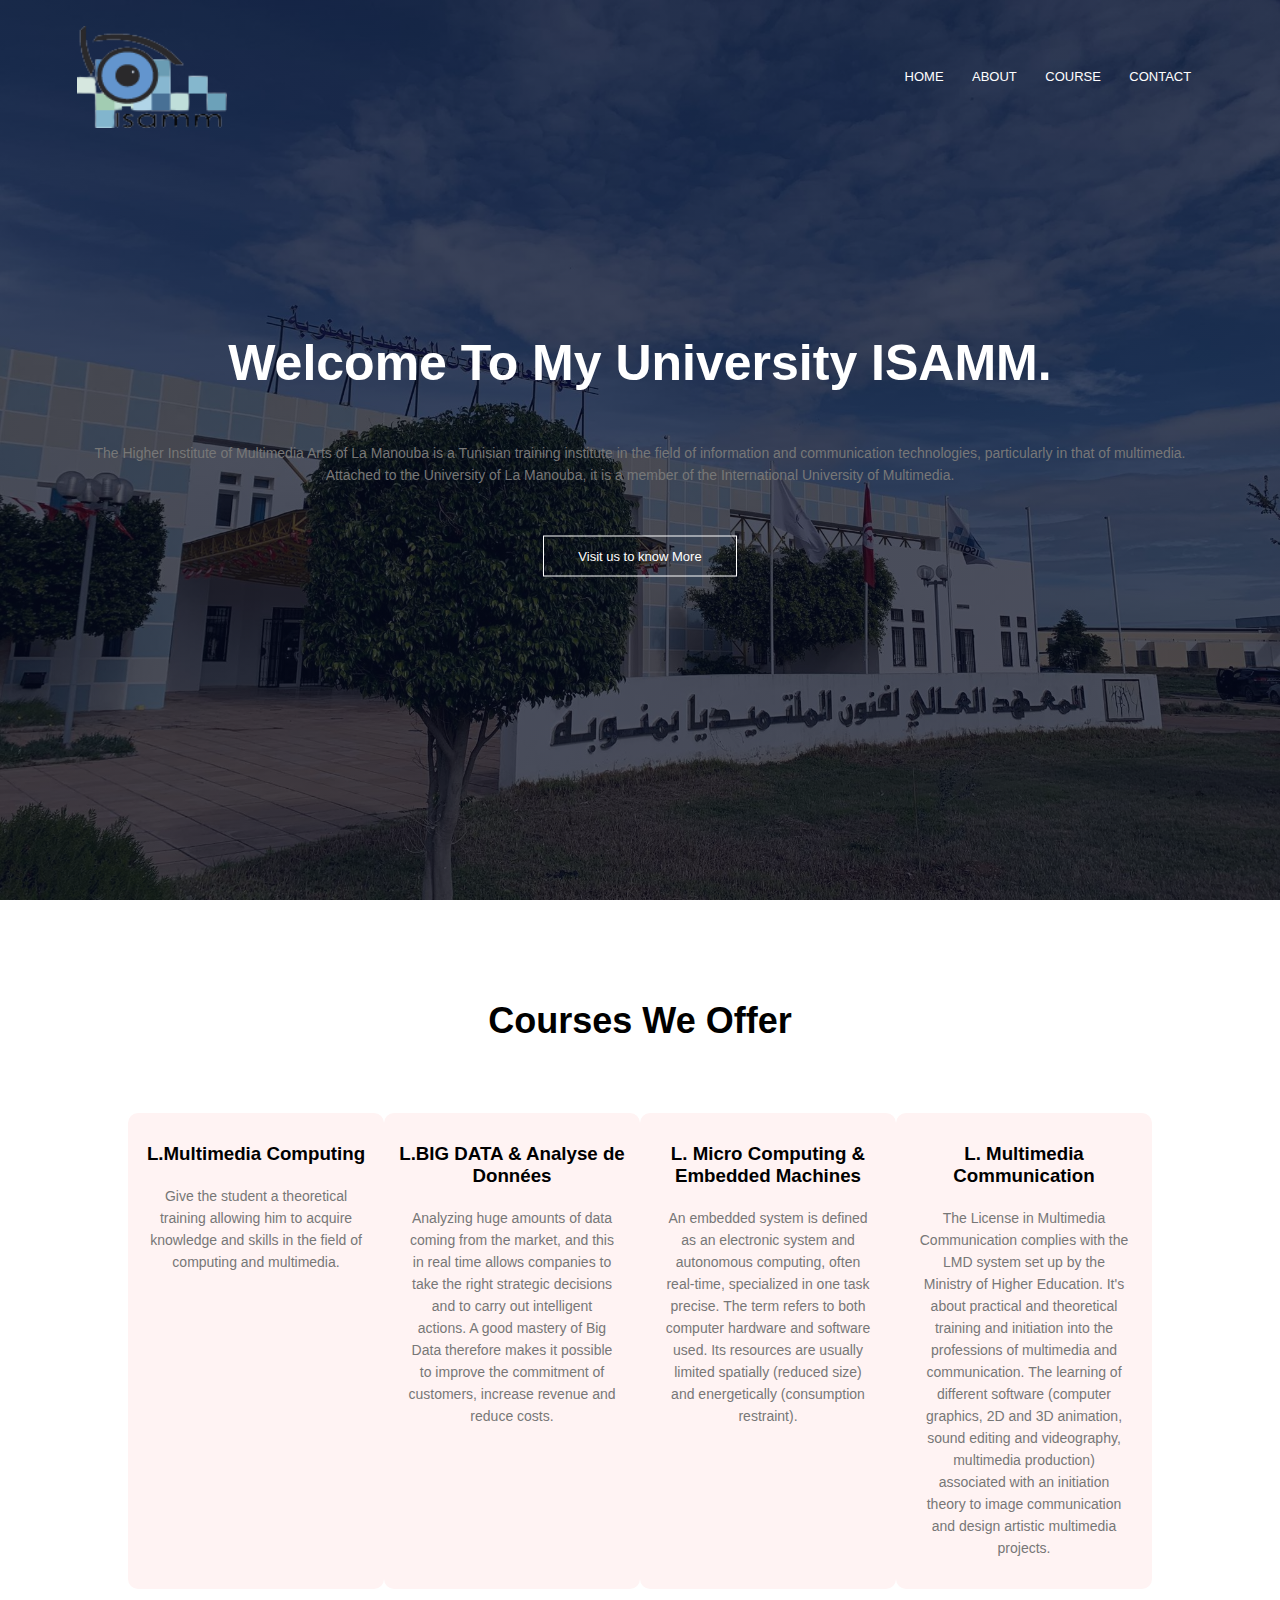
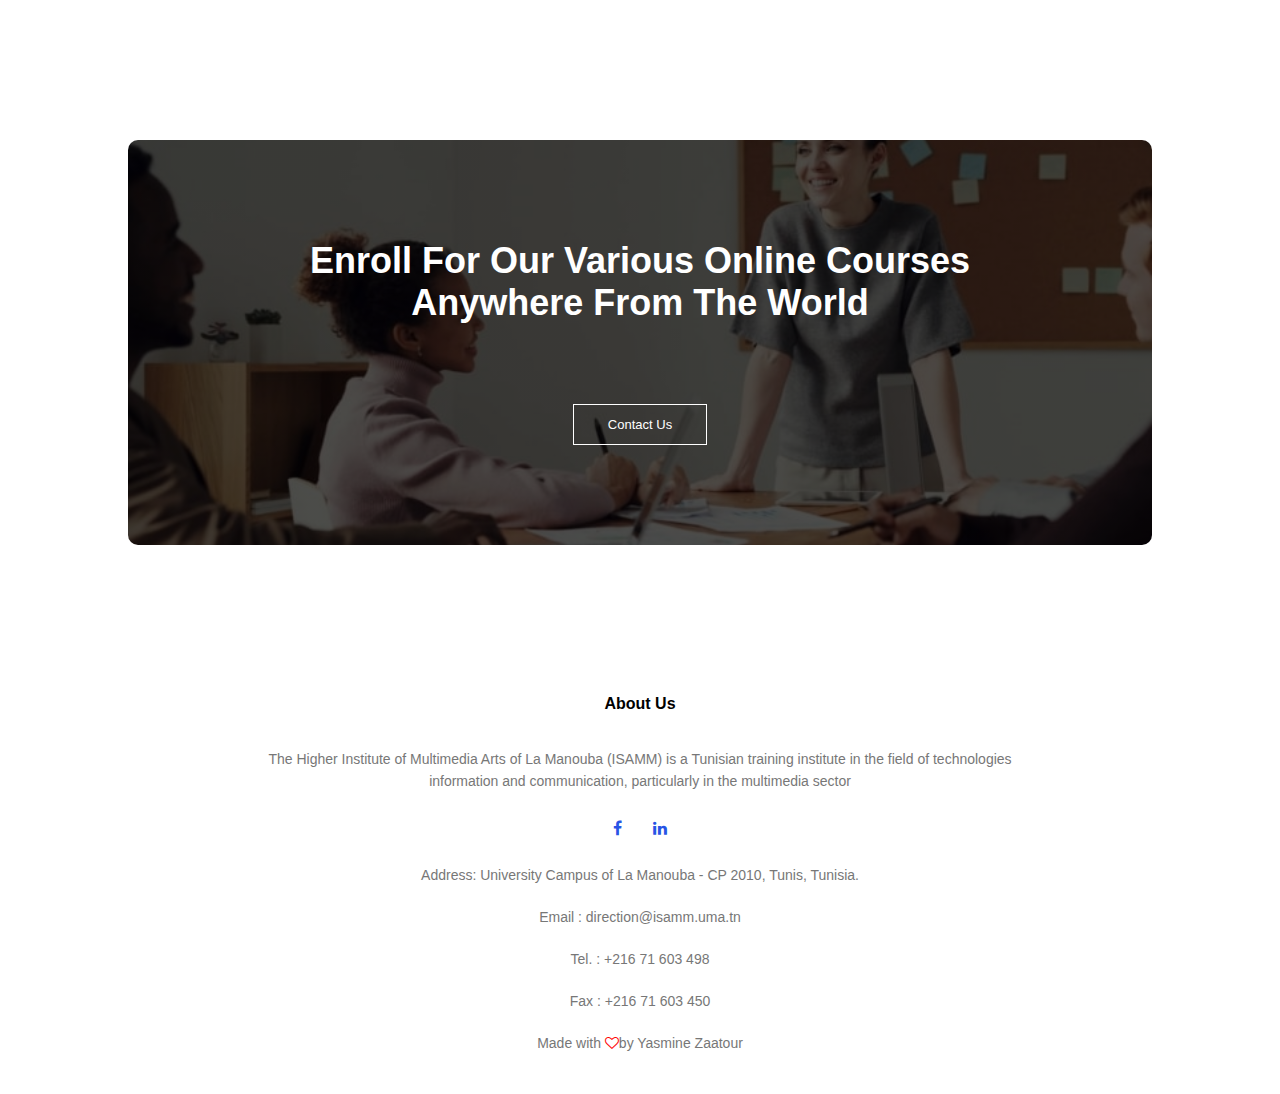
<file: index.html>
<!DOCTYPE html>
<html lang="en">
  <head>
    <meta charset="UTF-8" />
    <meta http-equiv="X-UA-Compatible" content="IE=edge" />
    <meta name="viewport" content="width=device-width, initial-scale=1.0" />
    <title>University Website</title>
    <link rel="stylesheet" href="style.css" />
    <link
      rel="stylesheet"
      href="https://stackpath.bootstrapcdn.com/font-awesome/4.7.0/css/font-awesome.min.css"
    />
  </head>
  <body>
    <section class="header">
      <nav>
        <img src ="image/logo.png">
        <div class="nav-links" id="navLinks">
          <i class="fa fa-times" onclick="hideMenu()"></i>
          <ul>
            <li><a href="index.html">HOME</a></li>
            <li><a href="about.html">ABOUT</a></li>
            <li><a href="program.html">COURSE</a></li>
            <li><a href="contact.html">CONTACT</a></li>
          </ul>
        </div>
        <i class="fa fa-bars" onclick="showMenu()"></i>
      </nav>
      <div class="text-box">
        <h1>Welcome To My University ISAMM.</h1>
        <p>
          The Higher Institute of Multimedia Arts of La Manouba is a Tunisian
          training institute in the field of information and communication
          technologies, particularly in that of multimedia.<br />
          Attached to the University of La Manouba, it is a member of the
          International University of Multimedia.
        </p>
        <a href="http://www.isa2m.rnu.tn/" class="hero-btn">Visit us to know More</a>
      </div>
    </section>
    <!----course----->
    <section class="course">
      <h1>Courses We Offer</h1>
      <p></p>

      <div class="row">
        <div class="course-col">
          <h3>L.Multimedia Computing</h3>
          <p>
            Give the student a theoretical training allowing him
            to acquire knowledge and skills in the field of
            computing and multimedia.
          </p>
        </div>
        <div class="course-col">
          <h3>L.BIG DATA & Analyse de Données</h3>
          <p>
            Analyzing huge amounts of data coming from the market,
            and this in real time allows companies to take the right
            strategic decisions and to carry out intelligent actions. A good mastery of Big Data therefore makes it possible to improve the commitment of
            customers, increase revenue and reduce costs.
          </p>
        </div>
        <div class="course-col">
          <h3>L. Micro Computing & Embedded Machines</h3>
          <p>
            An embedded system is defined as an electronic system and
            autonomous computing, often real-time, specialized in one task precise. The term refers to both computer hardware and
            software used. Its resources are usually limited
            spatially (reduced size) and energetically (consumption
            restraint).
          </p>
        </div>
        <div class="course-col">
          <h3>L. Multimedia Communication</h3>
          <p>
            The License in Multimedia Communication complies with the LMD system set up by the Ministry of Higher Education. It's about practical and theoretical training and initiation into the professions of
            multimedia and communication. The learning of different
            software (computer graphics, 2D and 3D animation, sound editing and
            videography, multimedia production) associated with an initiation
            theory to image communication and design
            artistic multimedia projects.
          </p>
        </div>
        
    </section>
    <!----Call to action-->
    <section class="cta">
      <h1>Enroll For Our Various Online Courses <br>Anywhere From The World</h1>
      <a href="contact.html" class="hero-btn">Contact Us</a>
    </section>
    <!----Footer-->
    <section class="footer">
      <h4>About Us</h4>
      <p>The Higher Institute of Multimedia Arts of La Manouba (ISAMM) is a Tunisian training institute in the field of technologies  <br> information and communication, particularly in the multimedia sector </p>
      <div class="icons">
        <a href="https://www.facebook.com/profile.php?id=100063945285880"><i class="fa fa-facebook"></i></a>
        
        <a href="https://l.facebook.com/l.php?u=https%3A%2F%2Fwww.linkedin.com%2Fschool%2Fisamm-manouba%2F%3Ffbclid%3DIwAR0dmfxN9WR55bk5PEG5_NIZsX12SKR_HTr30bXEIJyZdCp2M4Fv8FnsCKY&h=AT33EAFMoooY4QOLLoQIeAHoAivNPNCQFicd4gVbwh89jUDlqjye9nLL-S7vrgb7WTeKkN9tCO51tSwrOdxY_C2fXeFn2iG836Md4AIKfPmHLUO2I-1VnkxkfalKaPV7yCMe3w"><i class="fa fa-linkedin"></i></a>
        <p>Address: University Campus of La Manouba - CP 2010, Tunis, Tunisia.</p>
        <p> Email : direction@isamm.uma.tn</p>
        <p> Tel. : +216 71 603 498</p>
        <p> Fax : +216 71 603 450</p>
      </div>
      <p> Made with <i class="fa fa-heart-o"></i>by Yasmine Zaatour</p>
    </section>
  
    <script>
      var navLinks = document.getElementById("navLinks");
      function showMenu() {
        navLinks.style.right = "0";
      }
      function hideMenu() {
        navLinks.style.right = "-200px";
      }
    </script>
  </body>
</html>
</file>
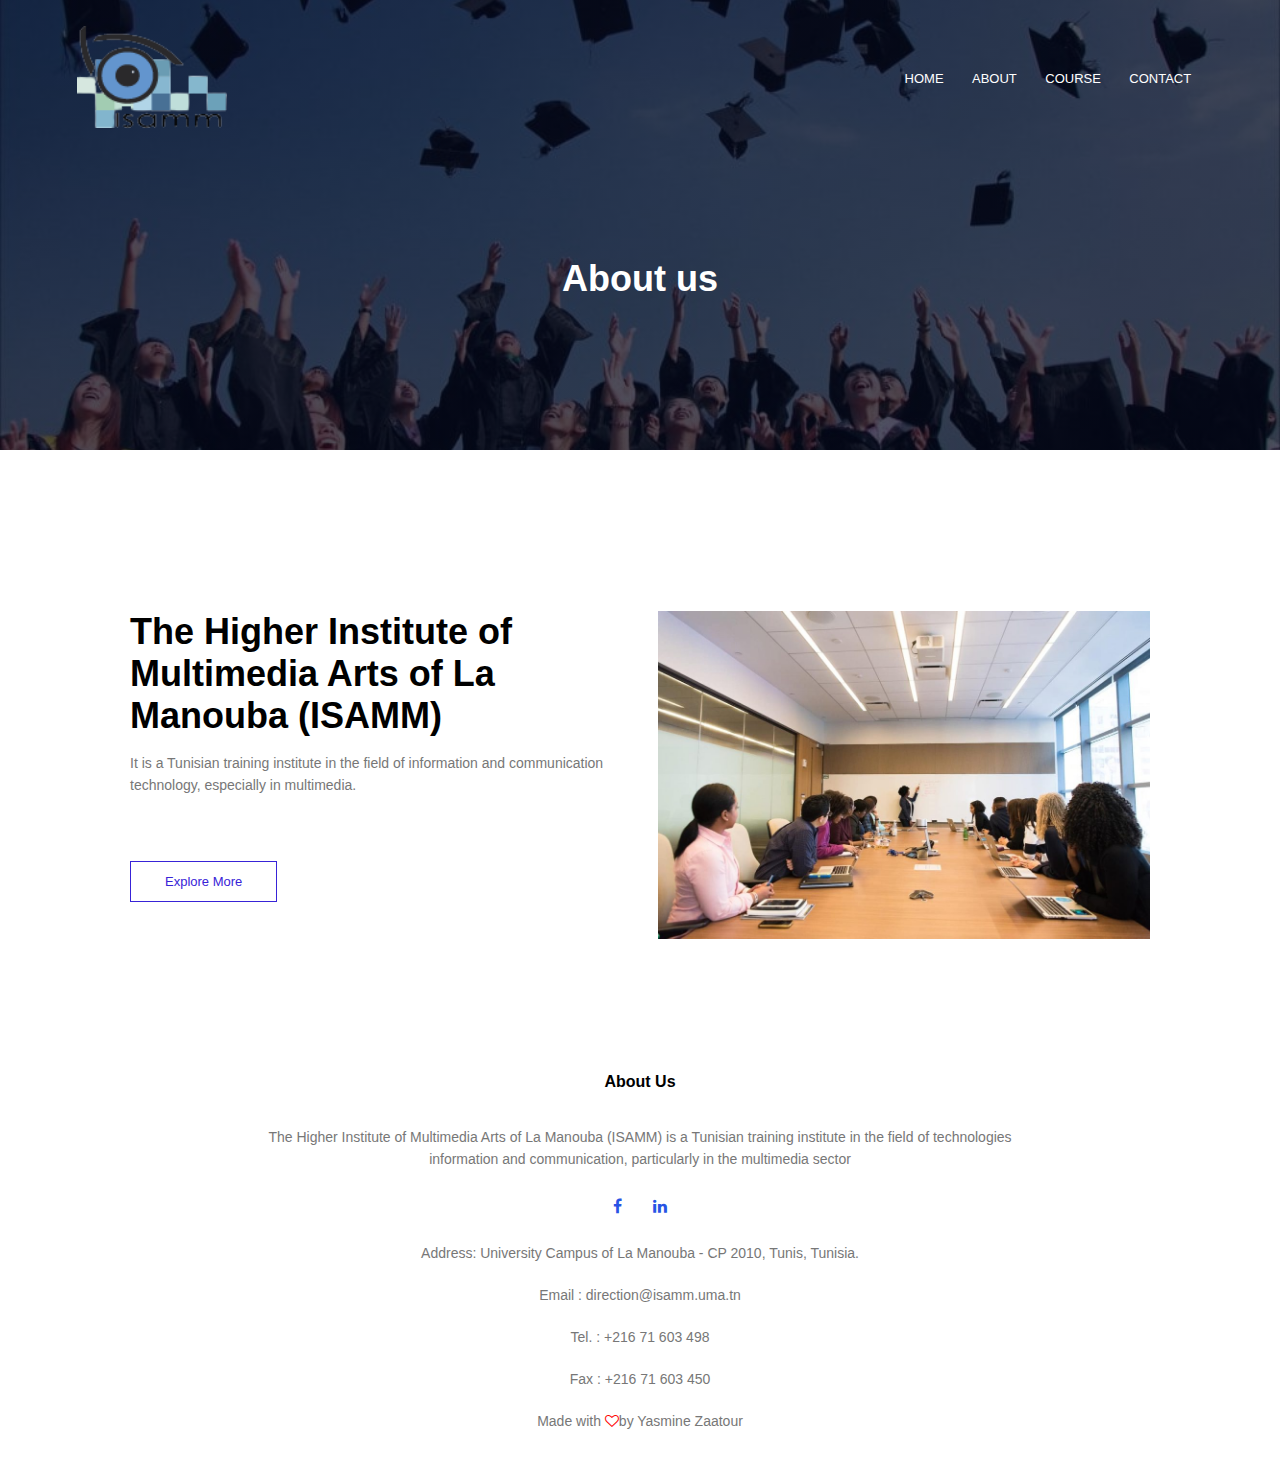
<file: about.html>
<!DOCTYPE html>
<html lang="en">
  <head>
    <meta charset="UTF-8" />
    <meta http-equiv="X-UA-Compatible" content="IE=edge" />
    <meta name="viewport" content="width=device-width, initial-scale=1.0" />
    <title>University Website</title>
    <link rel="stylesheet" href="style.css" />
    <link
      rel="stylesheet"
      href="https://stackpath.bootstrapcdn.com/font-awesome/4.7.0/css/font-awesome.min.css"
    />
  </head>
  <body>
    <section class="sub-header">
      <nav>
        <a href="index.html"><img src ="image/logo.png"</a>
        <div class="nav-links" id="navLinks">
          <i class="fa fa-times" onclick="hideMenu()"></i>
          <ul>
            <li><a href="index.html">HOME</a></li>
            <li><a href="about.html">ABOUT</a></li>
            <li><a href="program.html">COURSE</a></li>
            <li><a href="contact.html">CONTACT</a></li>
          </ul>
        </div>
        <i class="fa fa-bars" onclick="showMenu()"></i>
      </nav>
      <h1>About us</h1>
    </section>
    <!----about us content-->
    <section class="about-us">
      <div class="row">
        <div class="about-col">
          <h1>The Higher Institute of Multimedia Arts of La Manouba (ISAMM)</h1>
          <p>
            It is a Tunisian training institute in the field of information and
            communication technology, especially in multimedia.
          </p>
          <a
            href="https://fr.wikipedia.org/wiki/Institut_sup%C3%A9rieur_des_arts_multim%C3%A9dia_de_La_Manouba"
            class="hero-btn red-btn"
            >Explore More</a
          >
        </div>
        <div class="about-col"><img src="image/about.jpg"</div>
      </div>
    </section>

    <!----Footer-->
    <section class="footer">
      <h4>About Us</h4>
      <p>
        The Higher Institute of Multimedia Arts of La Manouba (ISAMM) is a
        Tunisian training institute in the field of technologies <br />
        information and communication, particularly in the multimedia sector
      </p>
      <div class="icons">
        <a href="https://www.facebook.com/profile.php?id=100063945285880"
          ><i class="fa fa-facebook"></i
        ></a>

        <a
          href="https://l.facebook.com/l.php?u=https%3A%2F%2Fwww.linkedin.com%2Fschool%2Fisamm-manouba%2F%3Ffbclid%3DIwAR0dmfxN9WR55bk5PEG5_NIZsX12SKR_HTr30bXEIJyZdCp2M4Fv8FnsCKY&h=AT33EAFMoooY4QOLLoQIeAHoAivNPNCQFicd4gVbwh89jUDlqjye9nLL-S7vrgb7WTeKkN9tCO51tSwrOdxY_C2fXeFn2iG836Md4AIKfPmHLUO2I-1VnkxkfalKaPV7yCMe3w"
          ><i class="fa fa-linkedin"></i
        ></a>
        <p>
          Address: University Campus of La Manouba - CP 2010, Tunis, Tunisia.
        </p>
        <p>Email : direction@isamm.uma.tn</p>
        <p>Tel. : +216 71 603 498</p>
        <p>Fax : +216 71 603 450</p>
      </div>
      <p>Made with <i class="fa fa-heart-o"></i>by Yasmine Zaatour</p>
    </section>

    <script>
      var navLinks = document.getElementById("navLinks");
      function showMenu() {
        navLinks.style.right = "0";
      }
      function hideMenu() {
        navLinks.style.right = "-200px";
      }
    </script>
  </body>
</html>
</file>
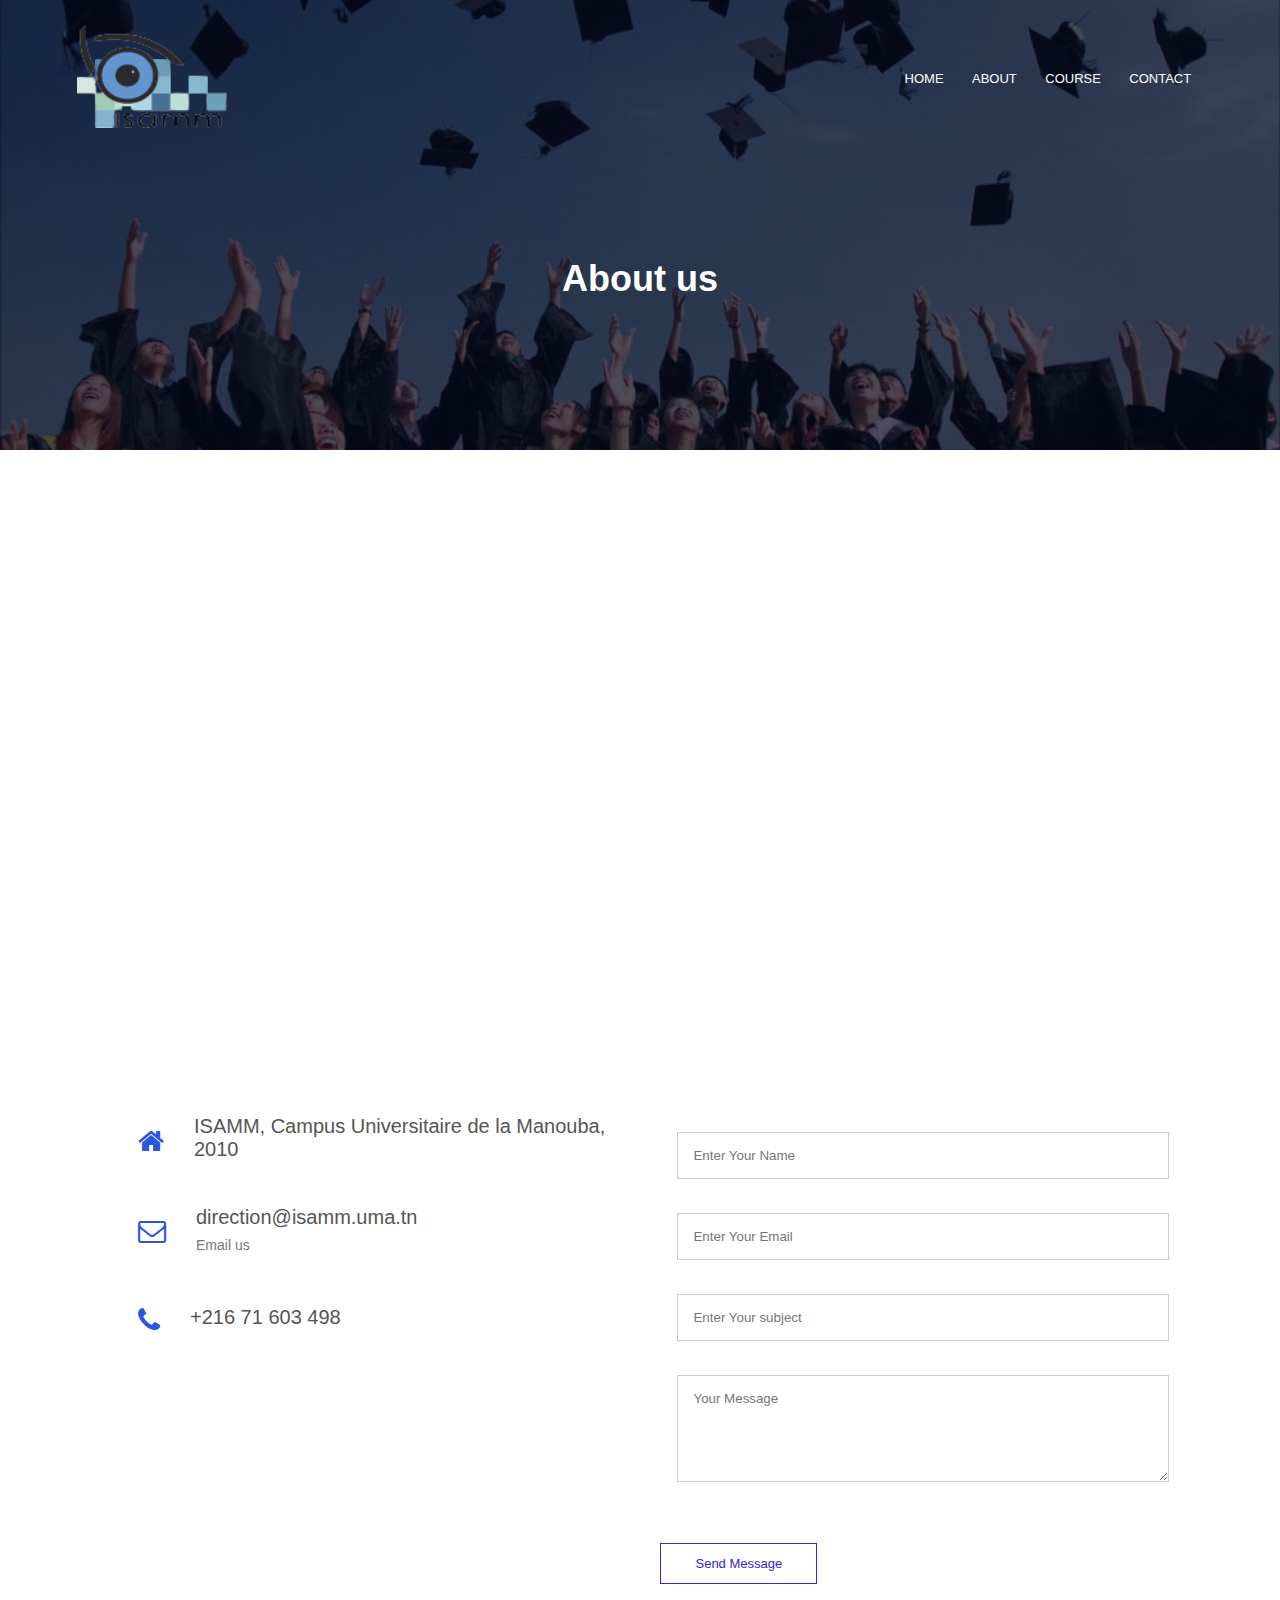
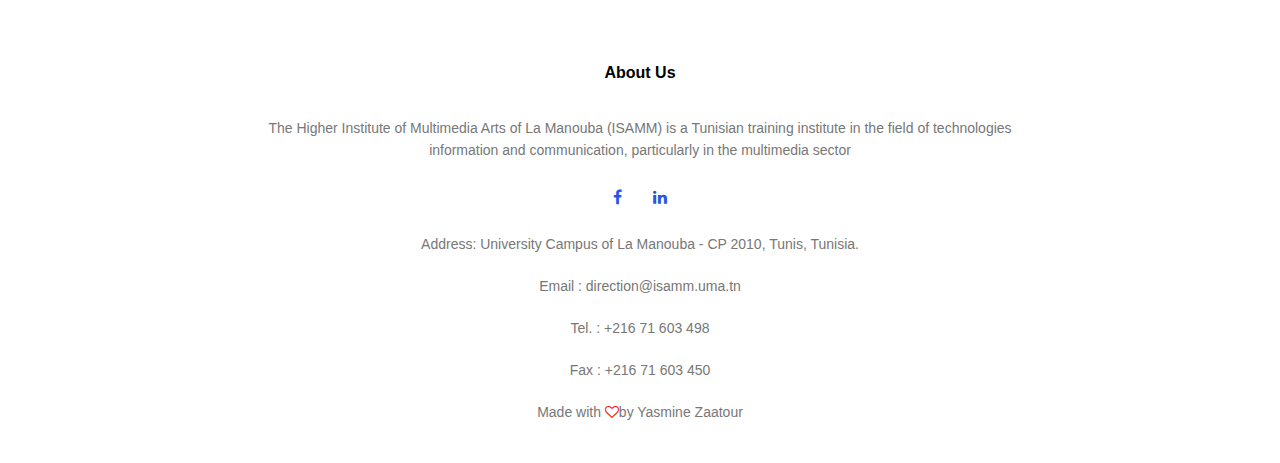
<file: contact.html>
<!DOCTYPE html>
<html lang="en">
  <head>
    <meta charset="UTF-8" />
    <meta http-equiv="X-UA-Compatible" content="IE=edge" />
    <meta name="viewport" content="width=device-width, initial-scale=1.0" />
    <title>University Website</title>
    <link rel="stylesheet" href="style.css" />
    <link
      rel="stylesheet"
      href="https://stackpath.bootstrapcdn.com/font-awesome/4.7.0/css/font-awesome.min.css"
    />
  </head>
  <body>
    <section class="sub-header">
      <nav>
        <a href="index.html"><img src ="image/logo.png"</a>
        <div class="nav-links" id="navLinks">
          <i class="fa fa-times" onclick="hideMenu()"></i>
          <ul>
            <li><a href="index.html">HOME</a></li>
            <li><a href="about.html">ABOUT</a></li>
            <li><a href="program.html">COURSE</a></li>
            <li><a href="contact.html">CONTACT</a></li>
          </ul>
        </div>
        <i class="fa fa-bars" onclick="showMenu()"></i>
      </nav>
      <h1>About us</h1>
    </section>
    <!-----contact us-->
    <section class="location">
      <iframe
        src="https://www.google.com/maps/embed?pb=!1m18!1m12!1m3!1d3194.0905728666976!2d10.058772015031954!3d36.816349479945316!2m3!1f0!2f0!3f0!3m2!1i1024!2i768!4f13.1!3m3!1m2!1s0x12fd2d9783ace44f%3A0xde66d0d8c4b29aa6!2sISAMM%20Institut%20Sup%C3%A9rieur%20des%20Arts%20Multim%C3%A9dia%20de%20la%20Manouba!5e0!3m2!1sfr!2stn!4v1670268274591!5m2!1sfr!2stn"
        width="600"
        height="450"
        style="border: 0"
        allowfullscreen=""
        loading="lazy"
        referrerpolicy="no-referrer-when-downgrade"
      ></iframe>
    </section>
    <section class="contact-us">
      <div class="row">
        <div class="contact-col">
          <div>
            <i class="fa fa-home"></i>
            <span>
              <h5>ISAMM, Campus Universitaire de la Manouba, 2010</h5>
            </span>
          </div>
          <div>
            <i class="fa fa-envelope-o"></i>
            <span>
              <h5>direction@isamm.uma.tn</h5>
              <p>Email us</p>
            </span>
          </div>
          <div>
            <i class="fa fa-phone"></i>
            <span>
              <h5>+216 71 603 498</h5>
            </span>
          </div>
        </div>
        <div class="contact-col">
          <form action="form-handler.php" method="Post">
            <input
              type="text"
              name="name"
              placeholder="Enter Your Name"
              required
            />
            <input
              type="email"
              name="email"
              placeholder="Enter Your Email"
              required
            />
            <input
              type="text"
              name="subject"
              placeholder="Enter Your subject"
              required
            />
            <textarea
              rows="5"
              name="message"
              placeholder="Your Message"
            ></textarea>
            <button type="submit" class="hero-btn red-btn">Send Message</button>
          </form>
        </div>
      </div>
    </section>
    <!----Footer-->
    <section class="footer">
      <h4>About Us</h4>
      <p>
        The Higher Institute of Multimedia Arts of La Manouba (ISAMM) is a
        Tunisian training institute in the field of technologies <br />
        information and communication, particularly in the multimedia sector
      </p>
      <div class="icons">
        <a href="https://www.facebook.com/profile.php?id=100063945285880"
          ><i class="fa fa-facebook"></i
        ></a>

        <a
          href="https://l.facebook.com/l.php?u=https%3A%2F%2Fwww.linkedin.com%2Fschool%2Fisamm-manouba%2F%3Ffbclid%3DIwAR0dmfxN9WR55bk5PEG5_NIZsX12SKR_HTr30bXEIJyZdCp2M4Fv8FnsCKY&h=AT33EAFMoooY4QOLLoQIeAHoAivNPNCQFicd4gVbwh89jUDlqjye9nLL-S7vrgb7WTeKkN9tCO51tSwrOdxY_C2fXeFn2iG836Md4AIKfPmHLUO2I-1VnkxkfalKaPV7yCMe3w"
          ><i class="fa fa-linkedin"></i
        ></a>
        <p>
          Address: University Campus of La Manouba - CP 2010, Tunis, Tunisia.
        </p>
        <p>Email : direction@isamm.uma.tn</p>
        <p>Tel. : +216 71 603 498</p>
        <p>Fax : +216 71 603 450</p>
      </div>
      <p>Made with <i class="fa fa-heart-o"></i>by Yasmine Zaatour</p>
    </section>
    <script>
      var navLinks = document.getElementById("navLinks");
      function showMenu() {
        navLinks.style.right = "0";
      }
      function hideMenu() {
        navLinks.style.right = "-200px";
      }
    </script>
  </body>
</html>
</file>
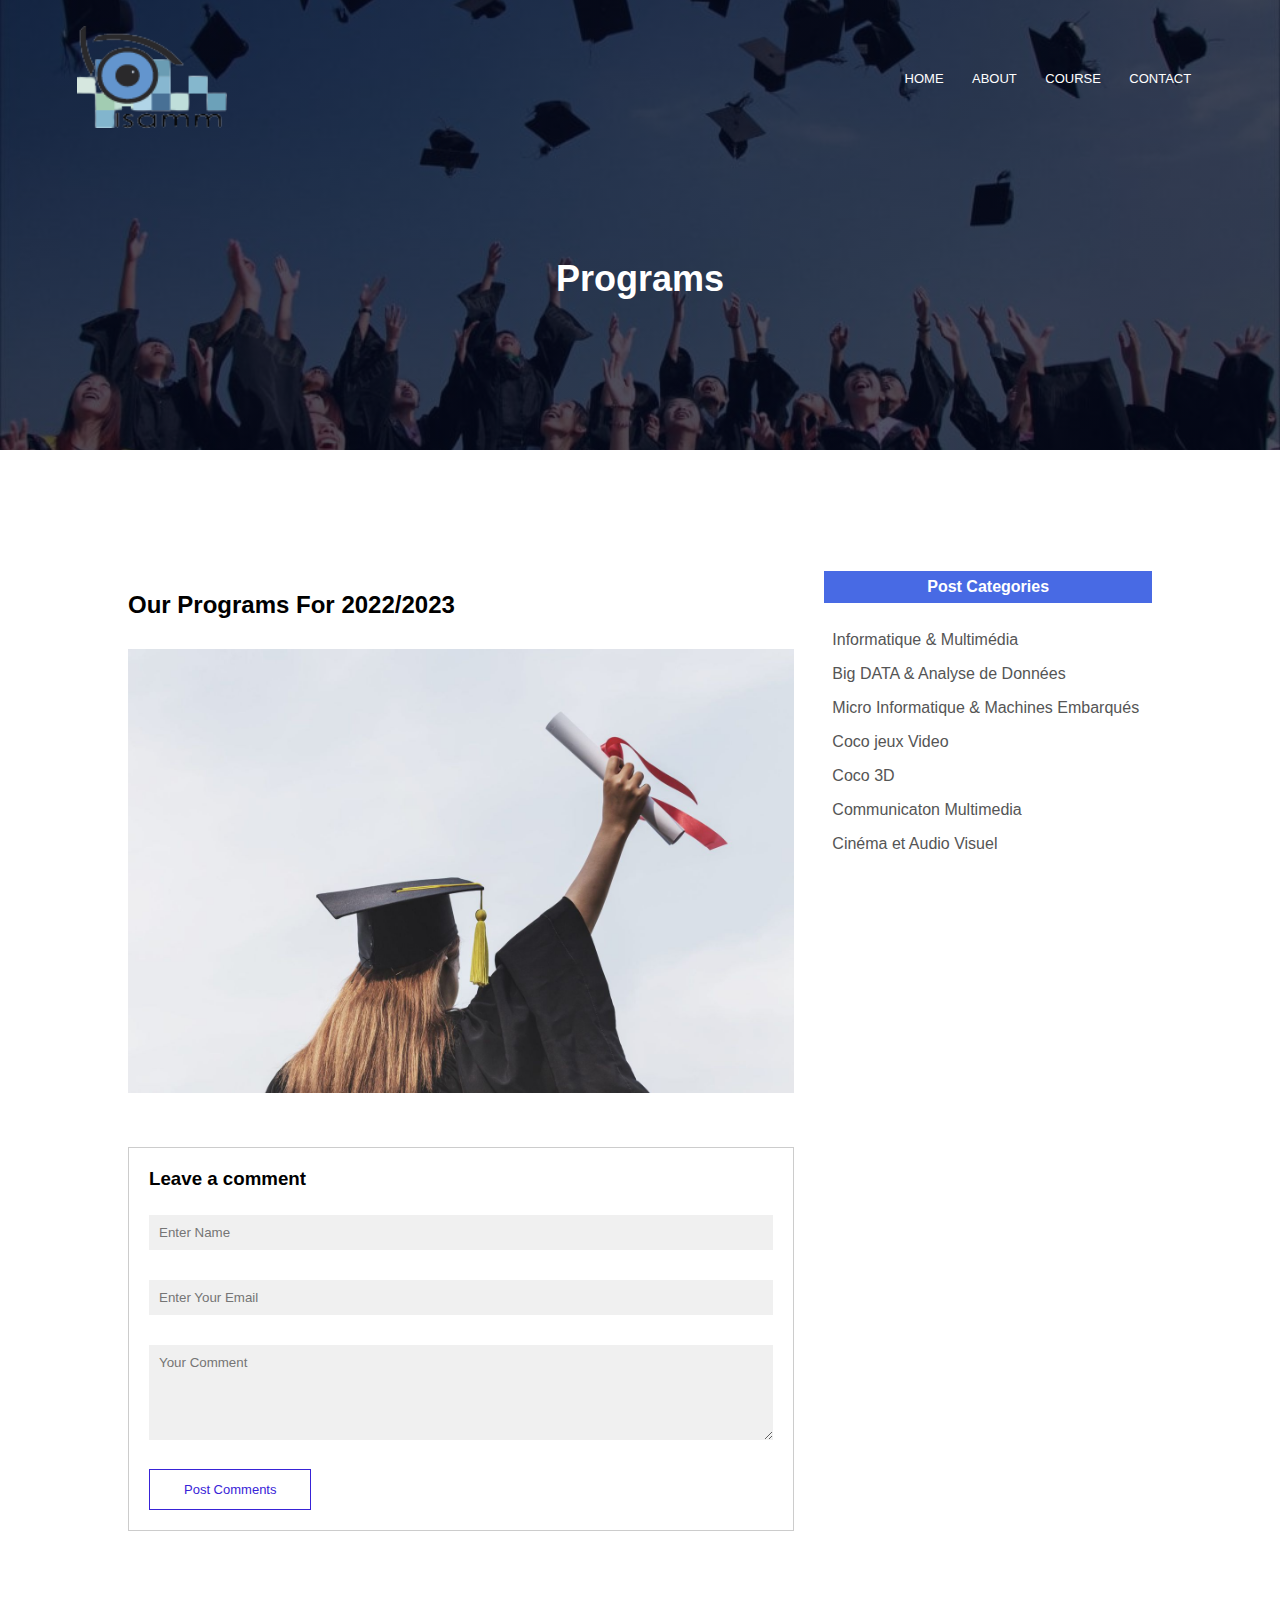
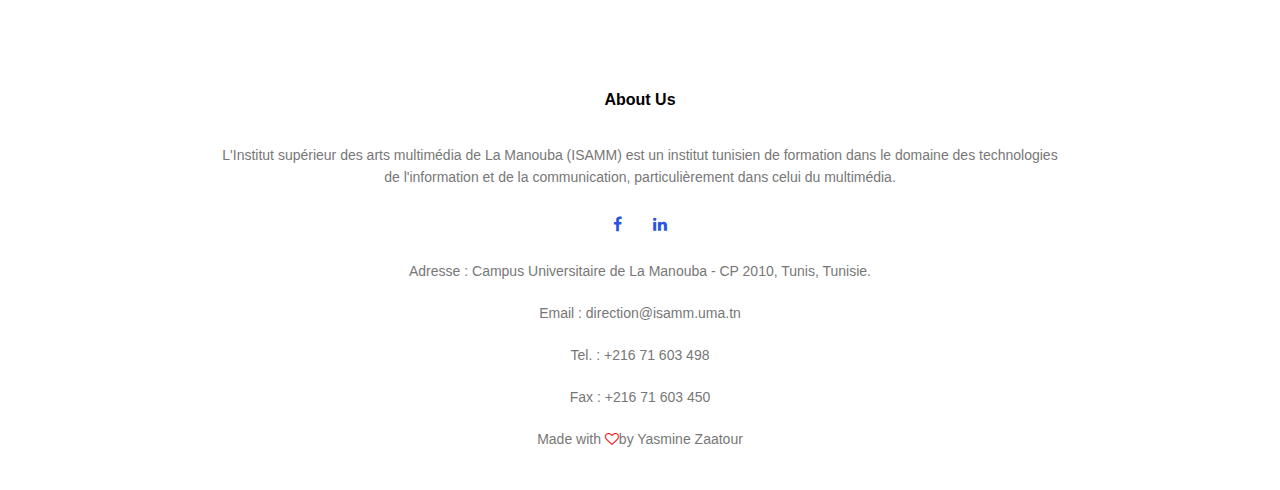
<file: program.html>
<!DOCTYPE html>
<html lang="en">
  <head>
    <meta charset="UTF-8" />
    <meta http-equiv="X-UA-Compatible" content="IE=edge" />
    <meta name="viewport" content="width=device-width, initial-scale=1.0" />
    <title>University Website</title>
    <link rel="stylesheet" href="style.css" />
    <link
      rel="stylesheet"
      href="https://stackpath.bootstrapcdn.com/font-awesome/4.7.0/css/font-awesome.min.css"
    />
  </head>
  <body>
    <section class="sub-header">
      <nav>
        <a href="index.html"><img src ="image/logo.png"</a>
        <div class="nav-links" id="navLinks">
          <i class="fa fa-times" onclick="hideMenu()"></i>
          <ul>
            <li><a href="index.html">HOME</a></li>
            <li><a href="about.html">ABOUT</a></li>
            <li><a href="program.html">COURSE</a></li>
            <li><a href="contact.html">CONTACT</a></li>
          </ul>
        </div>
        <i class="fa fa-bars" onclick="showMenu()"></i>
      </nav>
      <h1>Programs</h1>
    </section>
    <!---blog page content-->
    <section class="blog-content">
      <div class="row">
        <div class="blog-left">
          <h2>Our Programs For 2022/2023</h2>
          <img src="image/master.jpg" />
          <div class="comment-box">
            <h3>Leave a comment</h3>
            <form class="comment-form">
              <input type="text" placeholder="Enter Name" />
              <input type="text" placeholder="Enter Your Email" />
              <textarea rows="5" placeholder="Your Comment"></textarea>
              <button type="submit" class="hero-btn red-btn">
                Post Comments
              </button>
            </form>
          </div>
        </div>
        <div class="blog-right">
          <h3>Post Categories</h3>
          <div>
            <span>Informatique & Multimédia</span>
          </div>

          <div>
            <span>Big DATA & Analyse de Données</span>
          </div>
          <div>
            <span>Micro Informatique & Machines Embarqués</span>
          </div>
          <div>
            <span>Coco jeux Video</span>
          </div>
          <div>
            <span>Coco 3D</span>
          </div>
          <div>
            <span>Communicaton Multimedia</span>
          </div>
          <div>
            <span>Cinéma et Audio Visuel</span>
          </div>
        </div>
      </div>
    </section>

    <!----Footer-->
    <section class="footer">
      <h4>About Us</h4>
      <p>
        L'Institut supérieur des arts multimédia de La Manouba (ISAMM) est un
        institut tunisien de formation dans le domaine des technologies <br />
        de l'information et de la communication, particulièrement dans celui du
        multimédia.
      </p>
      <div class="icons">
        <a href="https://www.facebook.com/profile.php?id=100063945285880"
          ><i class="fa fa-facebook"></i
        ></a>

        <i class="fa fa-linkedin"></i>
        <p>
          Adresse : Campus Universitaire de La Manouba - CP 2010, Tunis,
          Tunisie.
        </p>
        <p>Email : direction@isamm.uma.tn</p>
        <p>Tel. : +216 71 603 498</p>
        <p>Fax : +216 71 603 450</p>
      </div>
      <p>Made with <i class="fa fa-heart-o"></i>by Yasmine Zaatour</p>
    </section>

    <script>
      var navLinks = document.getElementById("navLinks");
      function showMenu() {
        navLinks.style.right = "0";
      }
      function hideMenu() {
        navLinks.style.right = "-200px";
      }
    </script>
  </body>
</html>
</file>
<file: style.css>
* {
  margin: 0;
  padding: 0;
  font-family: "Poppins", sans-serif;
}

.header {
  min-height: 100vh;
  width: 100%;
  background-image: linear-gradient(rgba(4, 9, 30, 0.7), rgba(4, 9, 30, 0.7)),
    url(image/isamm.jpg);
  background-position: center;
  background-size: cover;
  position: relative;
}
nav {
  display: flex;
  padding: 2% 6%;
  justify-content: space-between;
  align-items: center;
}
nav img {
  width: 150px;
}
.nav-links {
  flex: 1;
  text-align: right;
}
.nav-links ul li {
  list-style: none;
  display: inline-block;
  padding: 8px 12px;
  position: relative;
}
.nav-links ul li a {
  color: #fff;
  text-decoration: none;
  font-size: 13px;
}
.nav-links ul li::after {
  content: "";
  width: 0%;
  height: 2px;
  background: rgb(13, 91, 187);
  display: block;
  margin: auto;
  transition: 0.5s;
}
.nav-links ul li:hover::after {
  width: 100%;
}
.text-box {
  width: 90%;
  color: #fff;
  position: absolute;
  top: 50%;
  left: 50%;
  transform: translate(-50%, -50%);
  text-align: center;
}
.text-box h1 {
  margin: 10px 0 40px;
  font-size: 50px;
  color: #fff;
}
.hero-btn {
  margin-top: 40px;
  display: inline-block;
  text-decoration: none;
  color: #fff;
  border: 1px solid #fff;
  padding: 12px 34px;
  font-size: 13px;
  background: transparent;
  position: relative;
  cursor: pointer;
}
.hero-btn:hover {
  border: 1px solid rgb(20, 59, 175);
  background: rgb(20, 59, 175);
  transition: 1s;
}
nav .fa {
  display: none;
}
@media (max-width: 700px) {
  .text-box h1 {
    font-size: 20px;
  }
  .nav-links ul li {
    display: block;
  }
  .nav-links {
    position: fixed;
    background: rgb(13, 52, 179);
    height: 100vh;
    width: 200px;
    top: 0;
    right: -200px;
    text-align: left;
    z-index: 2;
    transition: 1s;
  }
  nav .fa {
    display: block;
    color: #fff;
    margin: 10px;
    font-size: 22px;
    cursor: pointer;
  }
  .nav-links ul {
    padding: 30px;
  }
}

/*-----course--*/
.course {
  width: 80%;
  margin: auto;
  text-align: center;
  padding-top: 100px;
}
h1 {
  font-size: 36px;
  font-weight: 600;
}
p {
  color: #777;
  font-size: 14px;
  font-weight: 300;
  line-height: 22px;
  padding: 10px;
}
.row {
  margin-top: 5%;
  display: flex;
  justify-content: space-between;
}
.course-col {
  flex-basis: 31%;
  background: #fff3f3;
  border-radius: 10px;
  margin-bottom: 5%;
  padding: 20px 12px;
  box-sizing: border-box;
  transition: 0.5;
}
h3 {
  text-align: center;
  font-weight: 600;
  margin: 10px 0;
}
.course-col:hover {
  box-shadow: 0 0 20px 0px rgba(0, 0, 0, 0.2);
}
@media (max-width: 700px) {
  .row {
    flex-direction: column;
  }
}
/*--------call to action ---*/
.cta {
  margin: 100px auto;
  width: 80%;
  background-image: linear-gradient(rgba(0, 0, 0, 0.7), rgba(0, 0, 0, 0.7)),
    url(image/reunion.jpg);
  background-position: center;
  background-size: cover;
  border-radius: 10px;
  text-align: center;
  padding: 100px 0;
}
.cta h1 {
  color: #fff;
  margin-bottom: 40px;
  padding: 0;
}
@media (max-width: 700px) {
  .cta h1 {
    font-size: 24px;
  }
}
/*----footer----*/
.footer {
  width: 100%;
  text-align: center;
  padding: 30px 0;
}
.footer h4 {
  margin-bottom: 25px;
  margin-top: 20px;
  font-weight: 600;
}
.icons .fa {
  color: rgb(39, 84, 229);
  margin: 0 13px;
  cursor: pointer;
  padding: 18px 0;
}
.fa-heart-o {
  color: red;
}
/*----about us page--*/
.sub-header {
  height: 50vh;
  width: 100%;
  background-image: linear-gradient(rgba(4, 9, 30, 0.7), rgba(4, 9, 30, 0.7)),
    url(image/graduation.jpg);
  background-position: center;
  background-size: cover;
  text-align: center;
  color: #fff;
}
.sub-header h1 {
  margin-top: 100px;
}
.about-us {
  width: 80%;
  margin: auto;
  padding-top: 80px;
  padding-bottom: 50px;
}
.about-col {
  flex-basis: 48%;
  padding: 30px 2px;
}
.about-col img {
  width: 100%;
}
.about-col h1 {
  padding-top: 0;
}
.about-col p {
  padding: 15px 0 25px;
}
.red-btn {
  border: 1px solid rgb(56, 35, 215);
  background: transparent;
  color: rgb(56, 35, 215);
}
.red-btn:hover {
  color: #fff;
}
/*--------blog-content------*/
.blog-content {
  width: 80%;
  margin: auto;
  padding: 60px 0;
}
.blog-left {
  flex-basis: 65%;
}
.blog-left img {
  width: 100%;
}
.blog-left h2 {
  color: rgb(0, 0, 0);
  font-weight: 600;
  margin: 30px 0;
}
.blog-right {
  flex-basis: 32%;
}
.blog-right h3 {
  background-color: rgba(38, 78, 223, 0.845);
  color: #fff;
  padding: 7px 0;
  font-size: 16px;
  margin-bottom: 20px;
}
.blog-right div {
  display: flex;
  align-items: center;
  justify-content: space-between;
  color: #555;
  padding: 8px;
  box-sizing: border-box;
}
.comment-box {
  border: 1px solid #ccc;
  margin: 50px 0;
  padding: 10px 20px;
}
.comment-box h3 {
  text-align: left;
}
.comment-box h3 {
  text-align: left;
}
.comment-form input,
.comment-form textarea {
  width: 100%;
  padding: 10px;
  margin: 15px 0;
  box-sizing: border-box;
  border: none;
  outline: none;
  background: #f0f0f0;
}
.comment-form button {
  margin: 10px 0;
}
@media (max-width: 700px) {
  .sub-header h1 {
    font-size: 24px;
  }
}
.location {
  width: 80%;
  margin: auto;
  padding: 80px 0;
}
.location iframe {
  width: 100%;
}
/*contact us----*/
.contact-us {
  width: 80%;
  margin: auto;
}
.contact-col {
  flex-basis: 48%;
  margin-bottom: 30px;
}
.contact-col div {
  display: flex;
  align-items: center;
  margin-bottom: 40px;
}
.contact-col div .fa {
  font-size: 28px;
  color: #2a57df;
  margin: 10px;
  margin-right: 30px;
}
.contact-col div p {
  padding: 0;
}
.contact-col div h5 {
  font-size: 20px;
  margin-bottom: 5px;
  color: #555;
  font-weight: 400;
}
.contact-col input,
.contact-col textarea {
  width: 100%;
  padding: 15px;
  margin: 17px;
  outline: none;
  border: 1px solid #ccc;
  box-sizing: border-box;
}
</file>
